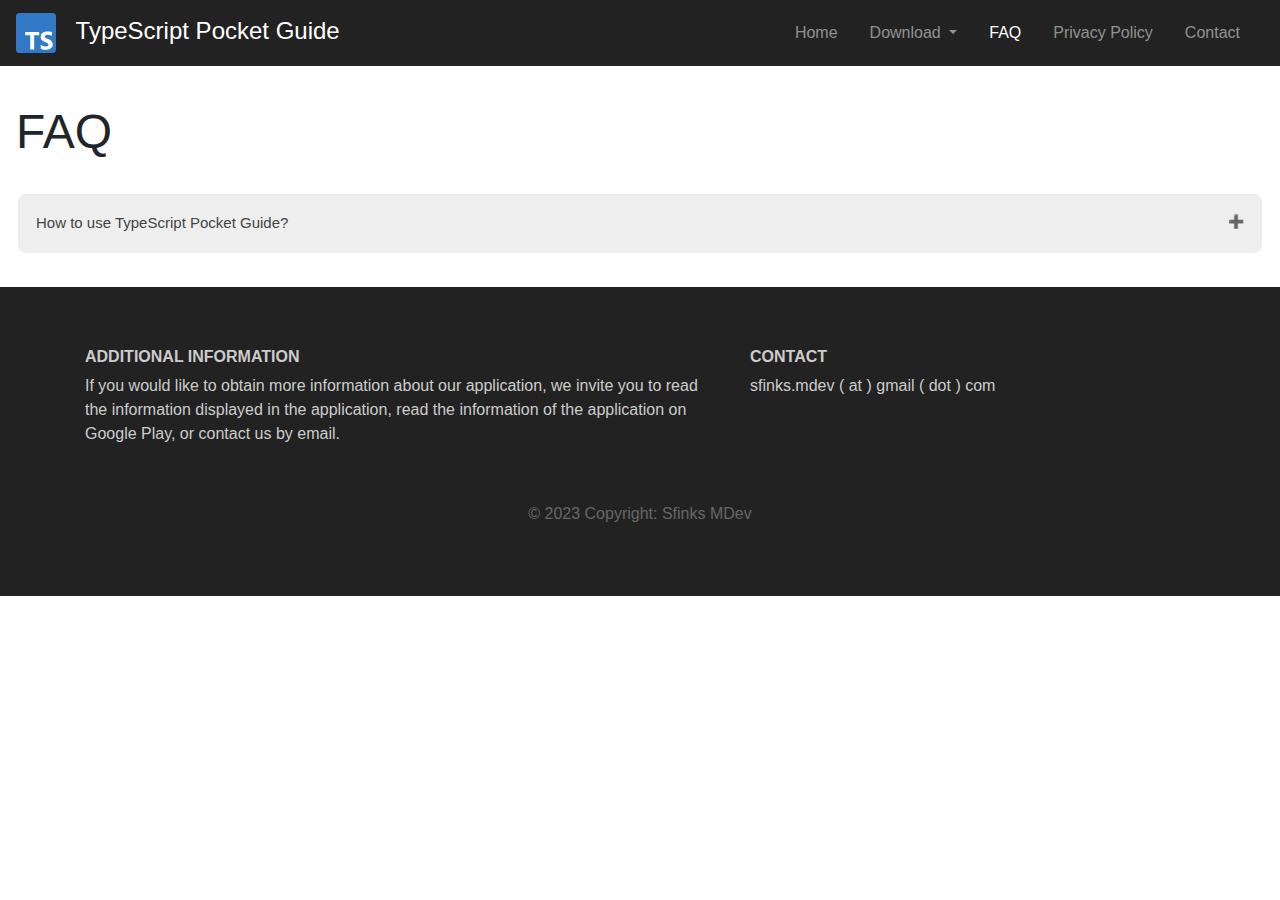
<file: faq.html>
<!DOCTYPE html>
<html>
<head>
  <title>TypeScript Pocket Guide - FAQ Web Page Language TypeScript</title>
  <meta charset="utf-8">
  <meta name="keywords" content="TypeScript, types, functional programming, object oriented programming, programming, learn TypeScript, console.log, console, json, regex, arrow function, loops, event loop, arrays, destructuring, setinterval, settimeout, promises, async, await, esm, es6, commonjs, nodejs, error, exceptio, try catch">
  <meta name="description" content="TypeScript pocket guide: Free mobile app to learn TypeScript at any moment. Includes examples.">
  <meta name="viewport" content="width=device-width, initial-scale=1">

  <link rel="icon" href="img/ts-logo.svg">

  <link rel="stylesheet" href="https://stackpath.bootstrapcdn.com/bootstrap/4.3.1/css/bootstrap.min.css" integrity="sha384-ggOyR0iXCbMQv3Xipma34MD+dH/1fQ784/j6cY/iJTQUOhcWr7x9JvoRxT2MZw1T" crossorigin="anonymous">

  <link rel="stylesheet" type="text/css" href="css/faq.css">
</head>

<body>
  <nav class="navbar navbar-expand-lg navbar-toggleable-xl navbar-dark navbar-fixed-top">
    <a class="navbar-brand" href="index.html"> <img id="imgtopid" src="img/ts-logo.svg" width="40" alt="hpglogo"> &nbsp; TypeScript Pocket Guide </a>

    <button class="navbar-toggler" type="button" data-toggle="collapse"
        data-target="#navbarContent1" aria-controls="navbarContent1"
        aria-expanded="false" aria-label="Toggle navigation">
        <span class="navbar-toggler-icon"></span>
    </button>

    <div class="collapse navbar-collapse justify-content-end" id="navbarContent1">
        <div id="en-h">
        <ul class="navbar-nav">
            <li class="nav-item">
                <a class="nav-link" href="index.html">Home</a>
            </li>
            <li class="nav-item dropdown">
              <a class="nav-link dropdown-toggle" href="" id="navbarDropdown" role="button" data-toggle="dropdown" aria-haspopup="true" aria-expanded="false">
                Download
              </a>
              <div class="dropdown-menu" aria-labelledby="navbarDropdown">
                <a class="dropdown-item" target="_blank" rel="noopener noreferrer" href="https://play.google.com/store/apps/details?id=sfinks.mdev.ts">Available on Google Play</a>
              </div>
            </li>
            <li class="nav-item active">
                <a class="nav-link" href="faq.html">FAQ</a>
            </li>
            <li class="nav-item">
                <a class="nav-link" href="privacypolicy.html">Privacy Policy</a>
            </li>
            <li class="nav-item">
                <a class="nav-link" href="#contact">Contact</a>
            </li>
        </ul>
        </div>
    </div>
  </nav>

  <div class="content" id="en">
    <div>
      <font size="18">FAQ</font><br><br>
    </div>
    <button class="accordion">How to use TypeScript Pocket Guide?</button>
    <div class="panel">
      <p>Once TypeScript Pocket Guide is installed and opened the following screen is shown</p>

      <div class="wrapper">
      <div class="scrolls">
      <div class="imageDiv">
          <img id="s1" src="img/maingui.png" width=250>
      </div>
      </div>
      </div>

      <p>Which is the main menu to access each of the contents of the app. You can simply tap on the section you want to read.
      Each section has a <q>Back to contents</q> link that takes the user back to the main menu of the application. </p>
    </div>
  </div>


  <!-- The Modal -->
  <div id="myModal" class="modal">

    <!-- The Close Button -->
    <!--<span class="close">&times;</span>-->

    <!-- Modal Content (The Image) -->
    <img class="modal-content" id="ms">

    <!-- Modal Caption (Image Text) -->
    <div id="caption"></div>
  </div>

  <footer class="page-footer" id="contact">
  <div class="container" id="en-f">
    <div class="row">
      <div class="col-lg-7 col-md-7 col-sm-12">
        <h6 class="text-uppercase font-weight-bold">Additional Information</h6>
        <p>If you would like to obtain more information about our application, we invite you to read the information displayed in the application,
        read the information of the application on Google Play, or contact us by email.</p>
      </div>
      <div class="col-lg-5 col-md-5 col-sm-12">
        <h6 class="text-uppercase font-weight-bold">Contact</h6>
        <p>sfinks.mdev ( at ) gmail ( dot ) com</p>
      </div>
    </div>
    <div class="footer-copyright text-center">© 2023 Copyright: Sfinks MDev</div>
  </div>
  </footer>

  <script src="js/faq.js" type="text/javascript"></script>
  <script src="https://code.jquery.com/jquery-3.4.1.js" integrity="sha256-WpOohJOqMqqyKL9FccASB9O0KwACQJpFTUBLTYOVvVU=" crossorigin="anonymous"></script>
  <script src="https://cdnjs.cloudflare.com/ajax/libs/popper.js/1.14.7/umd/popper.min.js" integrity="sha384-UO2eT0CpHqdSJQ6hJty5KVphtPhzWj9WO1clHTMGa3JDZwrnQq4sF86dIHNDz0W1" crossorigin="anonymous"></script>
  <script src="https://stackpath.bootstrapcdn.com/bootstrap/4.3.1/js/bootstrap.min.js" integrity="sha384-JjSmVgyd0p3pXB1rRibZUAYoIIy6OrQ6VrjIEaFf/nJGzIxFDsf4x0xIM+B07jRM" crossorigin="anonymous"></script>
</body>
</html>
</file>
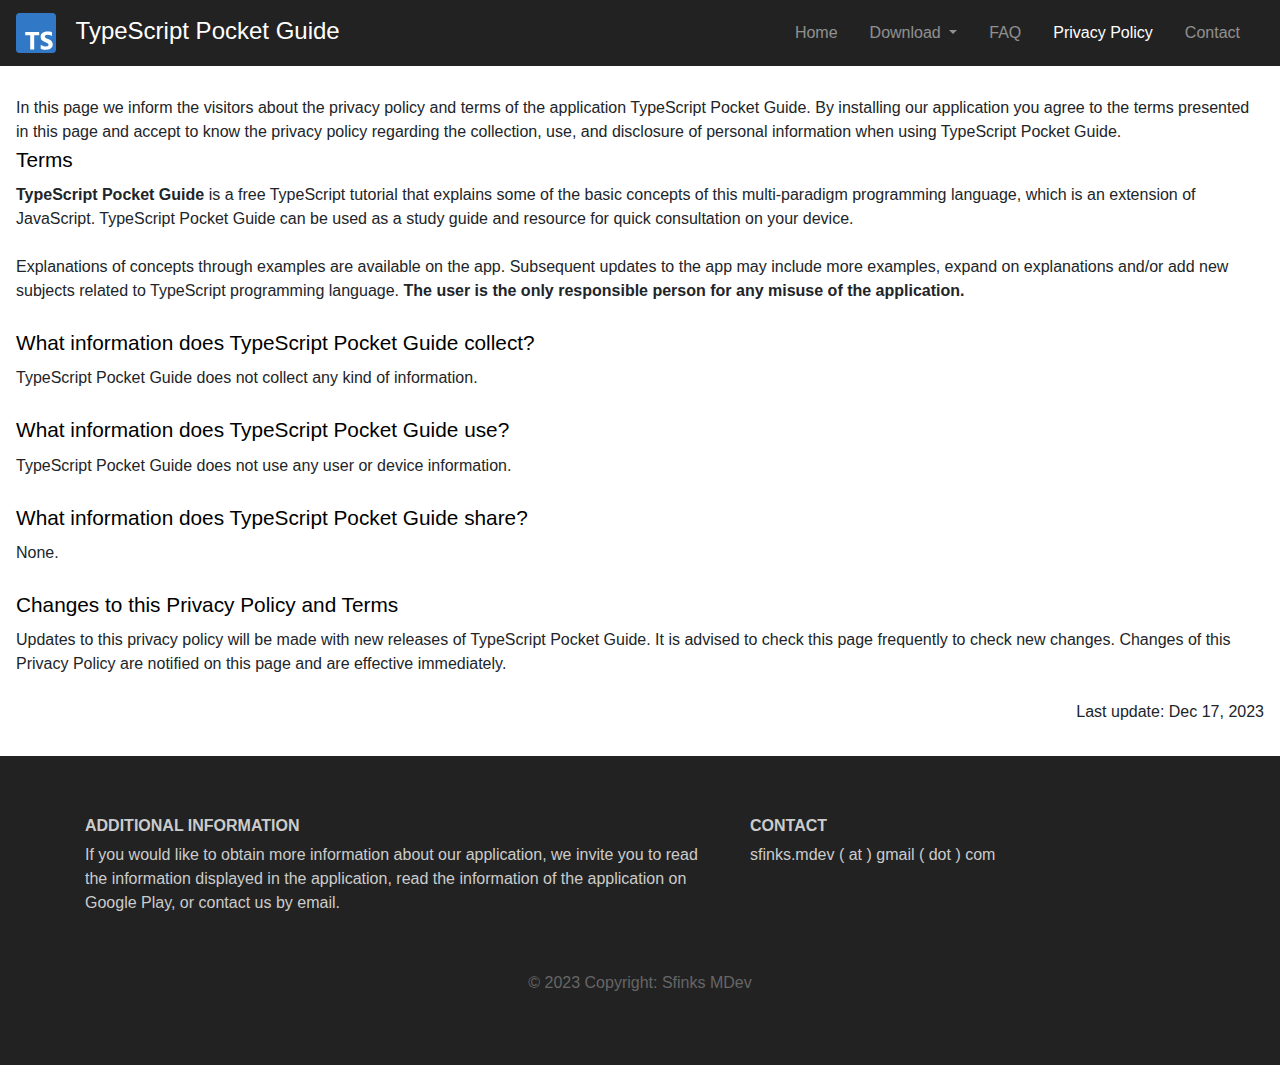
<file: privacypolicy.html>
<!DOCTYPE html>
<html>
<head>
  <title>TypeScript Pocket Guide - Privacy Policy and Terms TypeScript Tutorial App</title>
  <meta charset="utf-8">
  <meta name="keywords" content="TypeScript, types, functional programming, object oriented programming, programming, learn TypeScript, console.log, console, json, regex, arrow function, loops, event loop, arrays, destructuring, setinterval, settimeout, promises, async, await, esm, es6, commonjs, nodejs, error, exceptio, try catch">
  <meta name="description" content="TypeScript pocket guide: Free mobile app to learn TypeScript at any moment. Includes examples.">
  <meta name="viewport" content="width=device-width, initial-scale=1">

  <link rel="icon" href="img/ts-logo.png">

  <link rel="stylesheet" href="https://stackpath.bootstrapcdn.com/bootstrap/4.3.1/css/bootstrap.min.css" integrity="sha384-ggOyR0iXCbMQv3Xipma34MD+dH/1fQ784/j6cY/iJTQUOhcWr7x9JvoRxT2MZw1T" crossorigin="anonymous">

  <link rel="stylesheet" type="text/css" href="css/privacypolicy.css">
</head>
<body>
  <nav class="navbar navbar-expand-lg navbar-toggleable-xl navbar-dark navbar-fixed-top">
    <a class="navbar-brand" href="index.html"> <img id="imgtopid" src="img/ts-logo.svg" width="40" alt="hpglogo"> &nbsp; TypeScript Pocket Guide </a>

    <button class="navbar-toggler" type="button" data-toggle="collapse"
        data-target="#navbarContent1" aria-controls="navbarContent1"
        aria-expanded="false" aria-label="Toggle navigation">
        <span class="navbar-toggler-icon"></span>
    </button>

    <div class="collapse navbar-collapse justify-content-end" id="navbarContent1">
        <div id="en-h">
        <ul class="navbar-nav">
            <li class="nav-item">
                <a class="nav-link" href="index.html">Home</a>
            </li>
            <li class="nav-item dropdown">
              <a class="nav-link dropdown-toggle" href="#" id="navbarDropdown" role="button" data-toggle="dropdown" aria-haspopup="true" aria-expanded="false">
                Download
              </a>
              <div class="dropdown-menu" aria-labelledby="navbarDropdown">
                <a class="dropdown-item" target="_blank" rel="noopener noreferrer" href="https://play.google.com/store/apps/details?id=sfinks.mdev.ts">Available on Google Play</a>
              </div>
            </li>
            <li class="nav-item">
                <a class="nav-link" href="faq.html">FAQ</a>
            </li>
            <li class="nav-item active">
                <a class="nav-link" href="privacypolicy.html">Privacy Policy</a>
            </li>
            <li class="nav-item">
                <a class="nav-link" href="#contact">Contact</a>
            </li>
        </ul>
        </div>
    </div>
  </nav>


  <div class="content" id="en">
    <div>
      In this page we inform the visitors about the privacy policy and terms of the application TypeScript Pocket Guide. By installing our application you agree to the terms presented
      in this page and accept to know the privacy policy regarding the collection, use, and disclosure of personal information when using TypeScript Pocket Guide.
    </div>
    <div>
      <p class="h2">Terms</p>
      <b>TypeScript Pocket Guide</b> is a free TypeScript tutorial that explains some of the basic concepts of this multi-paradigm programming language, which is an extension of JavaScript.
      TypeScript Pocket Guide can be used as a study guide and resource for quick consultation on your device.<br><br>
      Explanations of concepts through examples are available on the app.
      Subsequent updates to the app may include more examples, expand on explanations and/or add new subjects related to
      TypeScript programming language. <b> The user is the only responsible person for any misuse of the application.</b>
      <br><br>
      <p class="h2">What information does TypeScript Pocket Guide collect?</p>
      TypeScript Pocket Guide does not collect any kind of information.
      <br><br>
      <p class="h2">What information does TypeScript Pocket Guide use?</p>
      TypeScript Pocket Guide does not use any user or device information.
      <br><br>
      <p class="h2">What information does TypeScript Pocket Guide share?</p>
      None.
      <br><br>
      <p class="h2">Changes to this Privacy Policy and Terms</p>
      Updates to this privacy policy will be made with new releases of TypeScript Pocket Guide. It is advised to check this page frequently to check new changes.
      Changes of this Privacy Policy are notified on this page and are effective immediately.<br><br>
    </div>
    <div align="right">
      Last update: Dec 17, 2023
    </div>
  </div>

  <footer class="page-footer" id="contact">
  <div class="container" id="en-f">
    <div class="row">
      <div class="col-lg-7 col-md-7 col-sm-12">
        <h6 class="text-uppercase font-weight-bold">Additional Information</h6>
        <p>If you would like to obtain more information about our application, we invite you to read the information displayed in the application,
        read the information of the application on Google Play, or contact us by email.</p>
      </div>
      <div class="col-lg-5 col-md-5 col-sm-12">
        <h6 class="text-uppercase font-weight-bold">Contact</h6>
        <p>sfinks.mdev ( at ) gmail ( dot ) com</p>
      </div>
    </div>
    <div class="footer-copyright text-center">© 2023 Copyright: Sfinks MDev</div>
  </div>
  </footer>

  <script src="https://code.jquery.com/jquery-3.4.1.js" integrity="sha256-WpOohJOqMqqyKL9FccASB9O0KwACQJpFTUBLTYOVvVU=" crossorigin="anonymous"></script>
  <script src="https://cdnjs.cloudflare.com/ajax/libs/popper.js/1.14.7/umd/popper.min.js" integrity="sha384-UO2eT0CpHqdSJQ6hJty5KVphtPhzWj9WO1clHTMGa3JDZwrnQq4sF86dIHNDz0W1" crossorigin="anonymous"></script>
  <script src="https://stackpath.bootstrapcdn.com/bootstrap/4.3.1/js/bootstrap.min.js" integrity="sha384-JjSmVgyd0p3pXB1rRibZUAYoIIy6OrQ6VrjIEaFf/nJGzIxFDsf4x0xIM+B07jRM" crossorigin="anonymous"></script>
</body>
</html>
</file>
<file: css/faq.css>
body {
  padding: 0;
  margin: 0;
  background: #fff;
}
/*--- navigation bar ---*/
.navbar {
  background:#222222;
}
.nav-link,
.navbar-brand {
  color: #000;
  cursor: pointer;
}
.nav-link {
  margin-right: 1em !important;
}
.nav-link:hover {
  color: #fff;
}

.navbar-fixed-top {
    position: fixed;
    right: 0;
    left: 0;
    z-index: 1030;
    top: 0;
}

.navbar-brand {
  color: #000;
  font-size: 1.5rem;
}

#imgtopid{
  border-radius: 2px;
}

.accordion {
  background-color: #eee;
  color: #444;
  cursor: pointer;
  padding: 18px;
  width: 100%;
  border: 2px solid white;
  border-radius: 10px;
  text-align: left;
  outline: none;
  font-size: 15px;
  transition: 0.4s;
}

.active1, .accordion:hover {
  background-color: #ccc;
}

.panel {
  padding: 0 18px;
  display: none;
  background-color: white;
  overflow: hidden;
}

.accordion:after {
  content: '\02795'; /* Unicode character for "plus" sign (+) */
  font-size: 13px;
  color: #777;
  float: right;
  margin-left: 5px;
}

.active1:after {
  content: "\2796"; /* Unicode character for "minus" sign (-) */
}

.content {
  margin: 1em auto;
  padding-left: 1em;
  padding-right: 1em;
  padding-top: 5em;
  padding-bottom: 1em;
  position: relative;
  top: 10%;
  text-align: left;
}
.content h1 {
  color: #000;
}
.content p {
  color: #000;
  font-size: 1.3rem;
  line-height: 1.5;
}

.text1 {
  left: 5%;
  position: absolute;
  top: 10%;
  text-align: center;
}

.page-footer {
  background-color: #222;
  color: #ccc;
  padding: 60px 0 30px;
}
.footer-copyright {
  color: #666;
  padding: 40px 0;
}

.wrapper {
		background:#EFEFEF;
		box-shadow: 1px 1px 10px #999;
    margin: 1em 1em 1em 1em;
		text-align: center;
		border-radius: 5px;
		margin-bottom: 20px !important;
		padding-top: 2em;
    padding-left: 1em;
    padding-right: 1em;
	}
	.scrolls {
		overflow-x: scroll;
		overflow-y: hidden;
    height: 480px;
    padding-left: -3em;
	}
	.imageDiv {
		margin: 0;
		height: 480px;
    width: 600px;
	}
	.imageDiv img {
		box-shadow: 1px 1px 10px #999;
		margin: 1px;
		cursor: pointer;
	}

#s1,#s2,#ss1,#ss2{
  border-radius: 5px;
  cursor: pointer;
  transition: 0.5s;
}

#s1:hover,#s2:hover,#ss1:hover,#ss2:hover{opacity: 0.6;}

/* The Modal (background) */
.modal {
  display: none; /* Hidden by default */
  position: fixed; /* Stay in place */
  z-index: 1; /* Sit on top */
  padding-top: 100px; /* Location of the box */
  left: 0;
  top: 0;
  width: 100%; /* Full width */
  height: 100%; /* Full height */
  overflow: auto; /* Enable scroll if needed */
  background-color: rgb(0,0,0); /* Fallback color */
  background-color: rgba(0,0,0,0.9); /* Black w/ opacity */
}

/* Modal Content (Image) */
.modal-content {
  margin: auto;
  display: block;
  width: 80%;
  max-width: 700px;
}

/* Caption of Modal Image (Image Text) - Same Width as the Image */
#caption {
  margin: auto;
  display: block;
  width: 80%;
  max-width: 700px;
  text-align: center;
  color: #ccc;
  padding: 10px 0;
  height: 150px;
}

/* Add Animation - Zoom in the Modal */
.modal-content, #caption {
  animation-name: zoom;
  animation-duration: 0.6s;
}

@keyframes zoom {
  from {transform:scale(0)}
  to {transform:scale(1)}
}

/* The Close Button */
/*.close {
  position: absolute;
  top: 100px;
  right: 50%;
  color: #f1f1f1;
  font-size: 40px;
  font-weight: bold;
  transition: 0.3s;
}*/

.close:hover,
.close:focus {
  color: #bbb;
  text-decoration: none;
  cursor: pointer;
}

/* 100% Image Width on Smaller Screens */
@media only screen and (max-width: 700px){
  .modal-content {
    width: 100%;
  }
}
</file>
<file: css/privacypolicy.css>
body {
  padding: 0;
  margin: 0;
  background: #fff;
}
/*--- navigation bar ---*/
.navbar {
  background:#222222;
}
.nav-link,
.navbar-brand {
  color: #000;
  cursor: pointer;
}
.nav-link {
  margin-right: 1em !important;
}
.nav-link:hover {
  color: #fff;
}

.navbar-fixed-top {
    position: fixed;
    right: 0;
    left: 0;
    z-index: 1030;
    top: 0;
}

.navbar-brand {
  color: #000;
  font-size: 1.5rem;
}

#imgtopid{
  border-radius: 2px;
}

.content {
  margin: 1em auto;
  padding-left: 1em;
  padding-right: 1em;
  padding-top: 5em;
  padding-bottom: 1em;
  position: relative;
  top: 10%;
  text-align: left;
}
.content h1 {
  color: #000;
}
.content p {
  color: #000;
  font-size: 1.3rem;
  line-height: 1.5;
}

.text1 {
  left: 5%;
  position: absolute;
  top: 10%;
  text-align: center;
}

.page-footer {
  background-color: #222;
  color: #ccc;
  padding: 60px 0 30px;
}
.footer-copyright {
  color: #666;
  padding: 40px 0;
}
</file>
